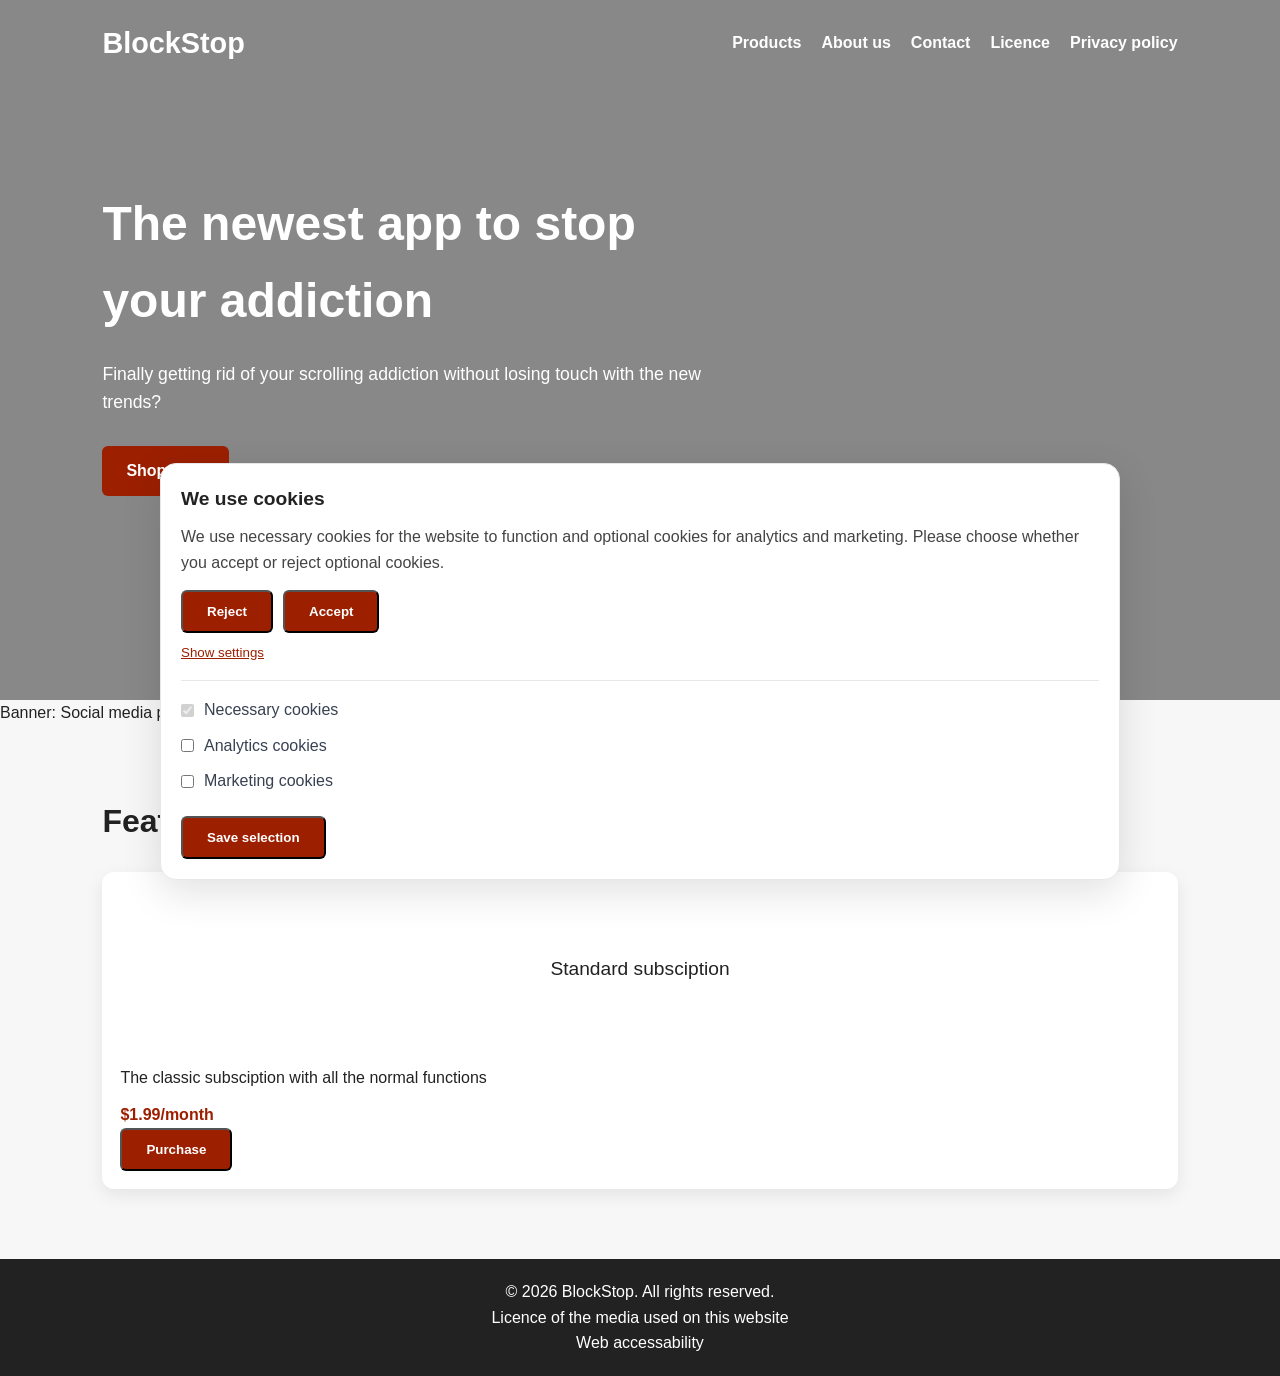
<file: index.html>
<!DOCTYPE html>
<html lang="en">
    <head>
        <meta charset="utf-8">
        <meta http-equiv="X-UA-Compatible" content="IE=edge">
        <title>BlockStop</title>
        <meta name="description" content="">
        <meta name="viewport" content="width=device-width, initial-scale=1">
        <link rel="stylesheet" href="style.css">
    </head>
    <body>
  <header class="hero">
    <nav class="navbar">
      <div class="logo"><li><a href="index.html">BlockStop</a></li></div>
      <ul class="nav-links">
        <li><a href="#products">Products</a></li>
        <li><a href="about_us.html">About us</a></li>
        <li><a href="impressum.html">Contact</a></li>
        <li><a href="licence.html">Licence</a></li>
        <li><a href="datenschutzerklärung.html">Privacy policy</a></li>
      </ul>
    </nav>

    <div class="hero-content">
      <h1>The newest app to stop your addiction</h1>
      <p>
        Finally getting rid of your scrolling addiction without losing touch with the new trends?
      </p>
      <a class="btn" href="#products">Shop Now</a>
    </div>
  </header>
        <p>Banner: Social media platter.svg</p>

  <main>
    <section id="products" class="section">
      <h2>Featured Products</h2>
      <div class="grid">
        <article class="card">
          <div class="card-img">Standard subsciption</div>
          <p>The classic subsciption with all the normal functions</p>
          <span>$1.99/month</span>
          <br>
          <button class="btn"><a href="licence.html">Purchase</a></button>
        </article>

       
      </div>
    </section>
  </main>

  <footer class="footer">
    <p>&copy; 2026 BlockStop. All rights reserved.</p>
    <p><a href="medialicence.html">Licence of the media used on this website</a></p>
    <p><a href="barrierefreiheitserklärung.html">Web accessability</a></p>
  </footer>

<div id="cookie-banner" class="cookie-banner" role="dialog" aria-live="polite" aria-label="Cookie settings" hidden>
  <div class="cookie-banner__content">
    <h2>We use cookies</h2>
    <p>
      We use necessary cookies for the website to function and optional cookies for analytics and marketing.
      Please choose whether you accept or reject optional cookies.
    </p>

    <div class="cookie-banner__actions">
      <button id="cookie-reject" class="btn btn-secondary" type="button">Reject</button>
      <button id="cookie-accept" class="btn btn-primary" type="button">Accept</button>
    </div>

    <button id="cookie-settings-toggle" class="cookie-banner__link" type="button">
      Show settings
    </button>

    <div id="cookie-settings" class="cookie-settings" hidden>
      <label>
        <input type="checkbox" checked disabled />
        Necessary cookies
      </label>
      <label>
        <input type="checkbox" id="cookie-analytics" />
        Analytics cookies
      </label>
      <label>
        <input type="checkbox" id="cookie-marketing" />
        Marketing cookies
      </label>

      <div class="cookie-banner__actions cookie-banner__actions--small">
        <button id="cookie-save" class="btn btn-primary" type="button">Save selection</button>
      </div>
    </div>
  </div>
</div>
<script src="cookie-banner.js"></script>

</body>
</html>
</file>
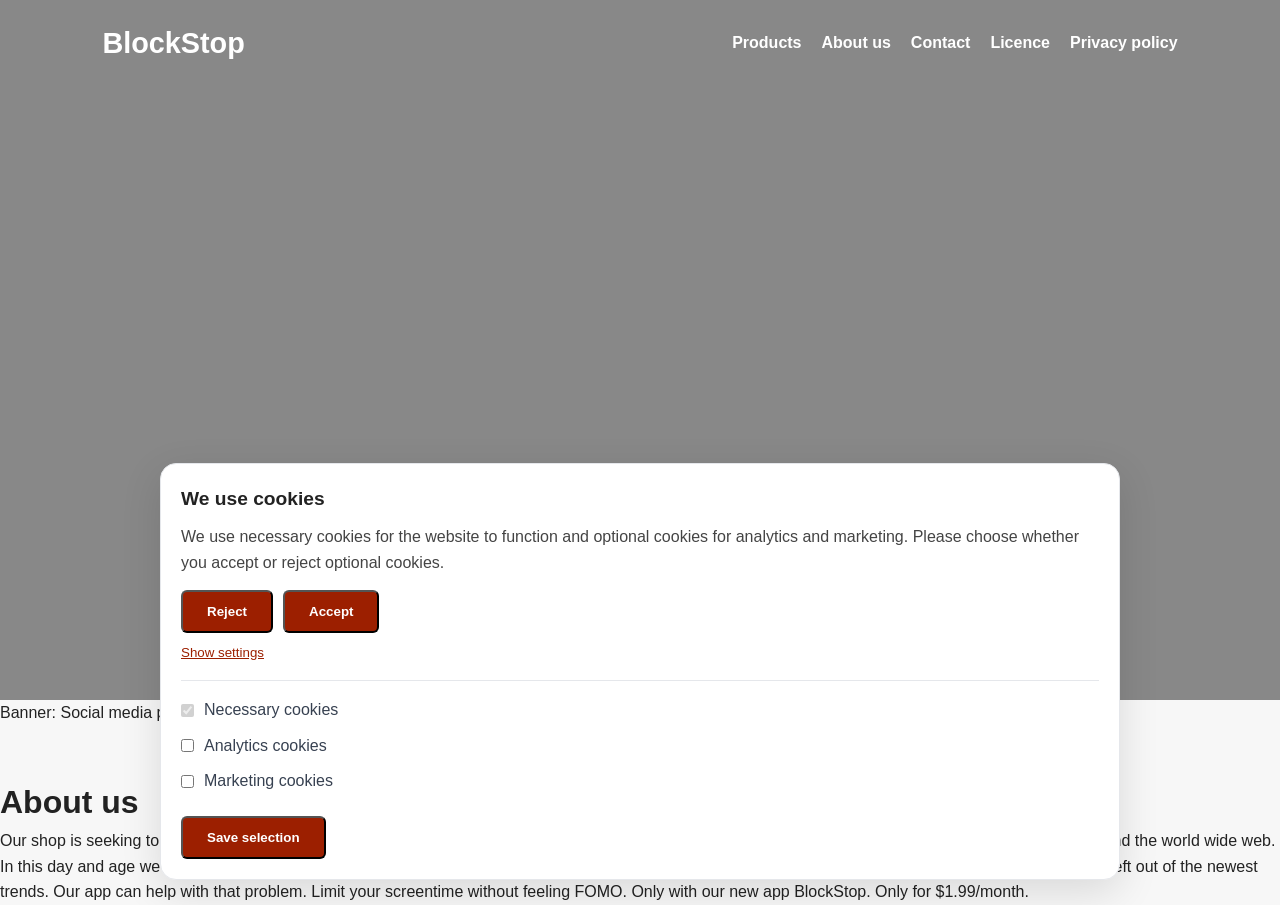
<file: about_us.html>
<!DOCTYPE html>
<html lang="en">
    <head>
        <meta charset="utf-8">
        <meta http-equiv="X-UA-Compatible" content="IE=edge">
        <title>About us</title>
        <meta name="description" content="">
        <meta name="viewport" content="width=device-width, initial-scale=1">
        <link rel="stylesheet" href="style.css">
    </head>
    <body>
        <header class="hero">
    <nav class="navbar">
      <div class="logo">
        <li><a href="index.html">BlockStop</a></li>
    </div>
      <ul class="nav-links">
        <li><a href="index.html#products">Products</a></li>
        <li><a href="about_us.html">About us</a></li>
        <li><a href="impressum.html">Contact</a></li>
        <li><a href="licence.html">Licence</a></li>
        <li><a href="datenschutzerklärung.html">Privacy policy</a></li>
        
      </ul>
    </nav>
        </header>
        
        <p>Banner: Social media platter.svg</p>
        <br>
        <br>

        <h1>About us</h1>
    <p>Our shop is seeking to improve the screentime of the younger generation, while not making them feel like they are losing their touch with whats going on around the world wide web.
        In this day and age we spend too much time on social media and while it is important to decrease our screentime, zhis should not come at the cost of feeling left out of the newest trends. 
        Our app can help with that problem. Limit your screentime without feeling FOMO. Only with our new app BlockStop. Only for $1.99/month. 
    </p>
    <div id="cookie-banner" class="cookie-banner" role="dialog" aria-live="polite" aria-label="Cookie settings" hidden>
  <div class="cookie-banner__content">
    <h2>We use cookies</h2>
    <p>
      We use necessary cookies for the website to function and optional cookies for analytics and marketing.
      Please choose whether you accept or reject optional cookies.
    </p>

    <div class="cookie-banner__actions">
      <button id="cookie-reject" class="btn btn-secondary" type="button">Reject</button>
      <button id="cookie-accept" class="btn btn-primary" type="button">Accept</button>
    </div>

    <button id="cookie-settings-toggle" class="cookie-banner__link" type="button">
      Show settings
    </button>

    <div id="cookie-settings" class="cookie-settings" hidden>
      <label>
        <input type="checkbox" checked disabled />
        Necessary cookies
      </label>
      <label>
        <input type="checkbox" id="cookie-analytics" />
        Analytics cookies
      </label>
      <label>
        <input type="checkbox" id="cookie-marketing" />
        Marketing cookies
      </label>

      <div class="cookie-banner__actions cookie-banner__actions--small">
        <button id="cookie-save" class="btn btn-primary" type="button">Save selection</button>
      </div>
    </div>
  </div>
</div>
    <script src="cookie-banner.js"></script>
    </body>
</html>
</file>
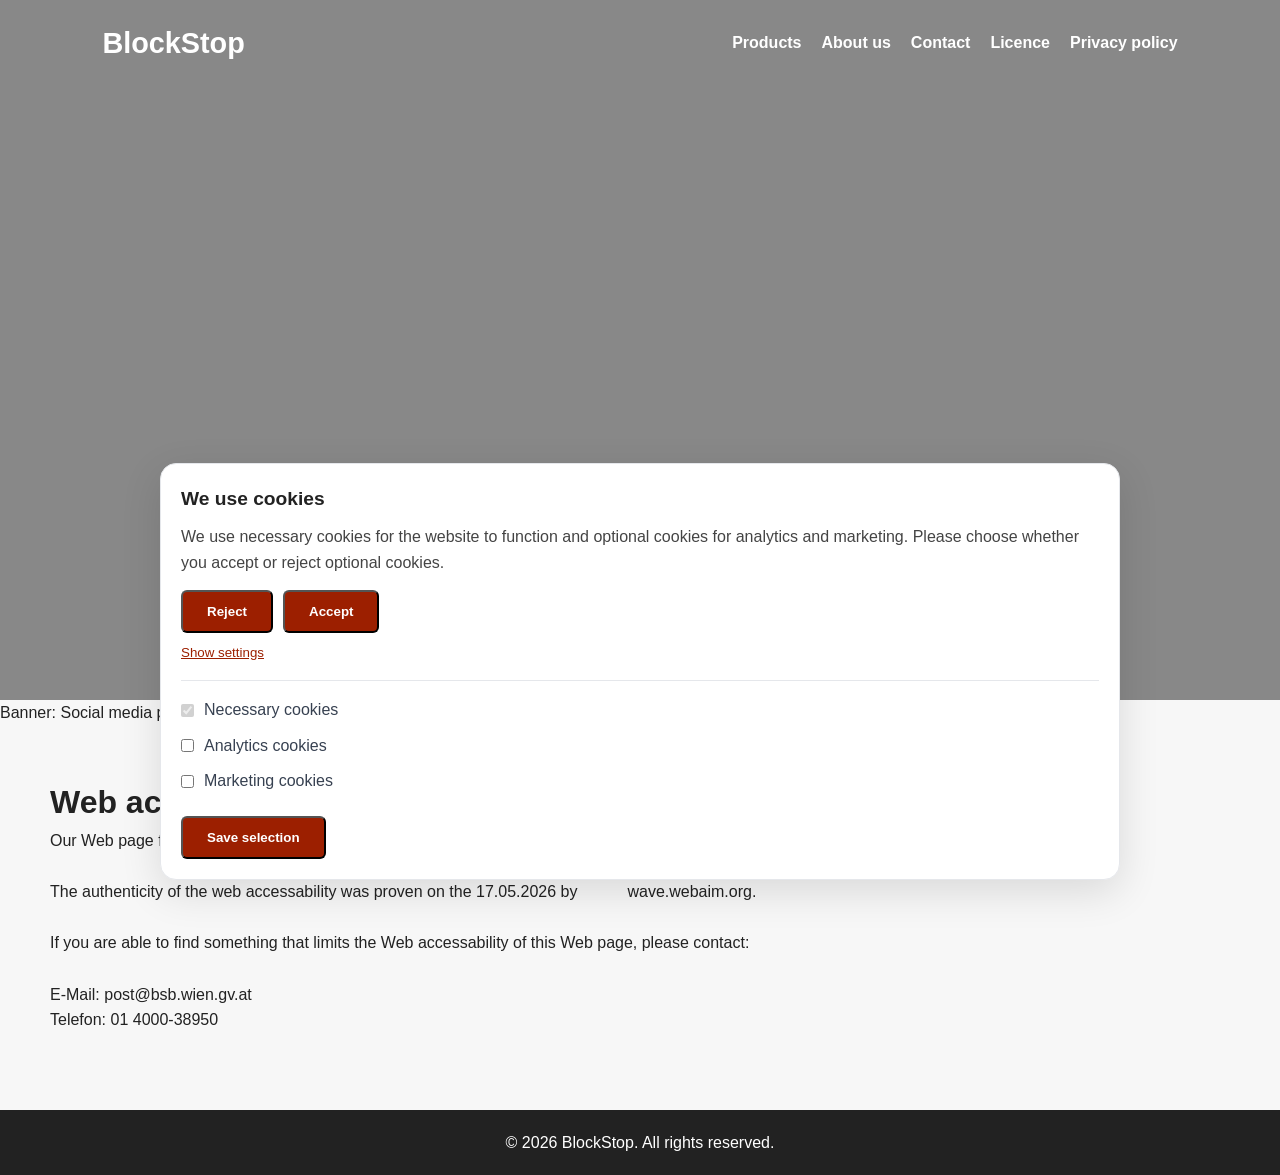
<file: barrierefreiheitserklärung.html>
<!DOCTYPE html>
<html>
<head>
  <meta charset="utf-8">
  <meta http-equiv="X-UA-Compatible" content="IE=edge">
  <title>Web accessability</title>
  <meta name="description" content="Contact form for BlockStop">
  <meta name="viewport" content="width=device-width, initial-scale=1">
  <link rel="stylesheet" href="style.css">
</head>
<body>

  <header class="hero hero-contact">
    <nav class="navbar">
      <div class="logo"><li><a href="index.html">BlockStop</a></li></div>
      <ul class="nav-links">
        <li><a href="index.html#products">Products</a></li>
        <li><a href="about_us.html">About us</a></li>
        <li><a href="impressum.html">Contact</a></li>
        <li><a href="licence.html">Licence</a></li>
        <li><a href="datenschutzerklärung.html">Privacy policy</a></li>
      </ul>
    </nav>
    </header>
    <p>Banner: Social media platter.svg</p>

    <main class="agb">
        <br>
        <br>
    <h1>Web accessability</h1>
    <p>Our Web page follows the WCAG 2.2 standard fully for web accessability</p>
    <br>
    <p>The authenticity of the web accessability was proven on the 17.05.2026 by<a href="https://wave.webaim.org/" class="agb">wave.webaim.org.</a></p>
    <br>
    <p>If you are able to find something that limits the Web accessability of this Web page, please contact:</p>
    <br>
    <p>E-Mail: post@bsb.wien.gv.at<br>Telefon: 01 4000-38950</p>
    <br>
    <br>
    <br>



</main>


    <footer class="footer">
    <p>&copy; 2026 BlockStop. All rights reserved.</p>
  </footer>
  <div id="cookie-banner" class="cookie-banner" role="dialog" aria-live="polite" aria-label="Cookie settings" hidden>
  <div class="cookie-banner__content">
    <h2>We use cookies</h2>
    <p>
      We use necessary cookies for the website to function and optional cookies for analytics and marketing.
      Please choose whether you accept or reject optional cookies.
    </p>

    <div class="cookie-banner__actions">
      <button id="cookie-reject" class="btn btn-secondary" type="button">Reject</button>
      <button id="cookie-accept" class="btn btn-primary" type="button">Accept</button>
    </div>

    <button id="cookie-settings-toggle" class="cookie-banner__link" type="button">
      Show settings
    </button>

    <div id="cookie-settings" class="cookie-settings" hidden>
      <label>
        <input type="checkbox" checked disabled />
        Necessary cookies
      </label>
      <label>
        <input type="checkbox" id="cookie-analytics" />
        Analytics cookies
      </label>
      <label>
        <input type="checkbox" id="cookie-marketing" />
        Marketing cookies
      </label>

      <div class="cookie-banner__actions cookie-banner__actions--small">
        <button id="cookie-save" class="btn btn-primary" type="button">Save selection</button>
      </div>
    </div>
  </div>
</div>
  <script src="cookie-banner.js"></script>

<script>
  const form = document.querySelector('.contact-form');

  const errorMap = {
    name: 'Please enter your first and last name',
    email: 'Please enter an email address in the format: username@domain.com',
    subject: 'Please enter the subject of your message',
    message: 'Please enter the message you would like us to receive',
    privacy: 'Please fill out this field.'
  };

  const fields = form.querySelectorAll('input[required], textarea[required]');

  fields.forEach(field => {
    field.addEventListener('invalid', function (e) {
      e.preventDefault();

      const errorElement = document.getElementById(field.id + 'Error');
      if (errorElement) {
        errorElement.textContent = errorMap[field.id] || 'Please fill out this field.';
      }
    });

    field.addEventListener('input', function () {
      const errorElement = document.getElementById(field.id + 'Error');
      if (errorElement) {
        errorElement.textContent = '';
      }
    });

    field.addEventListener('change', function () {
      const errorElement = document.getElementById(field.id + 'Error');
      if (errorElement) {
        errorElement.textContent = '';
      }
    });
  });
</script>
</body>
</html>
</file>
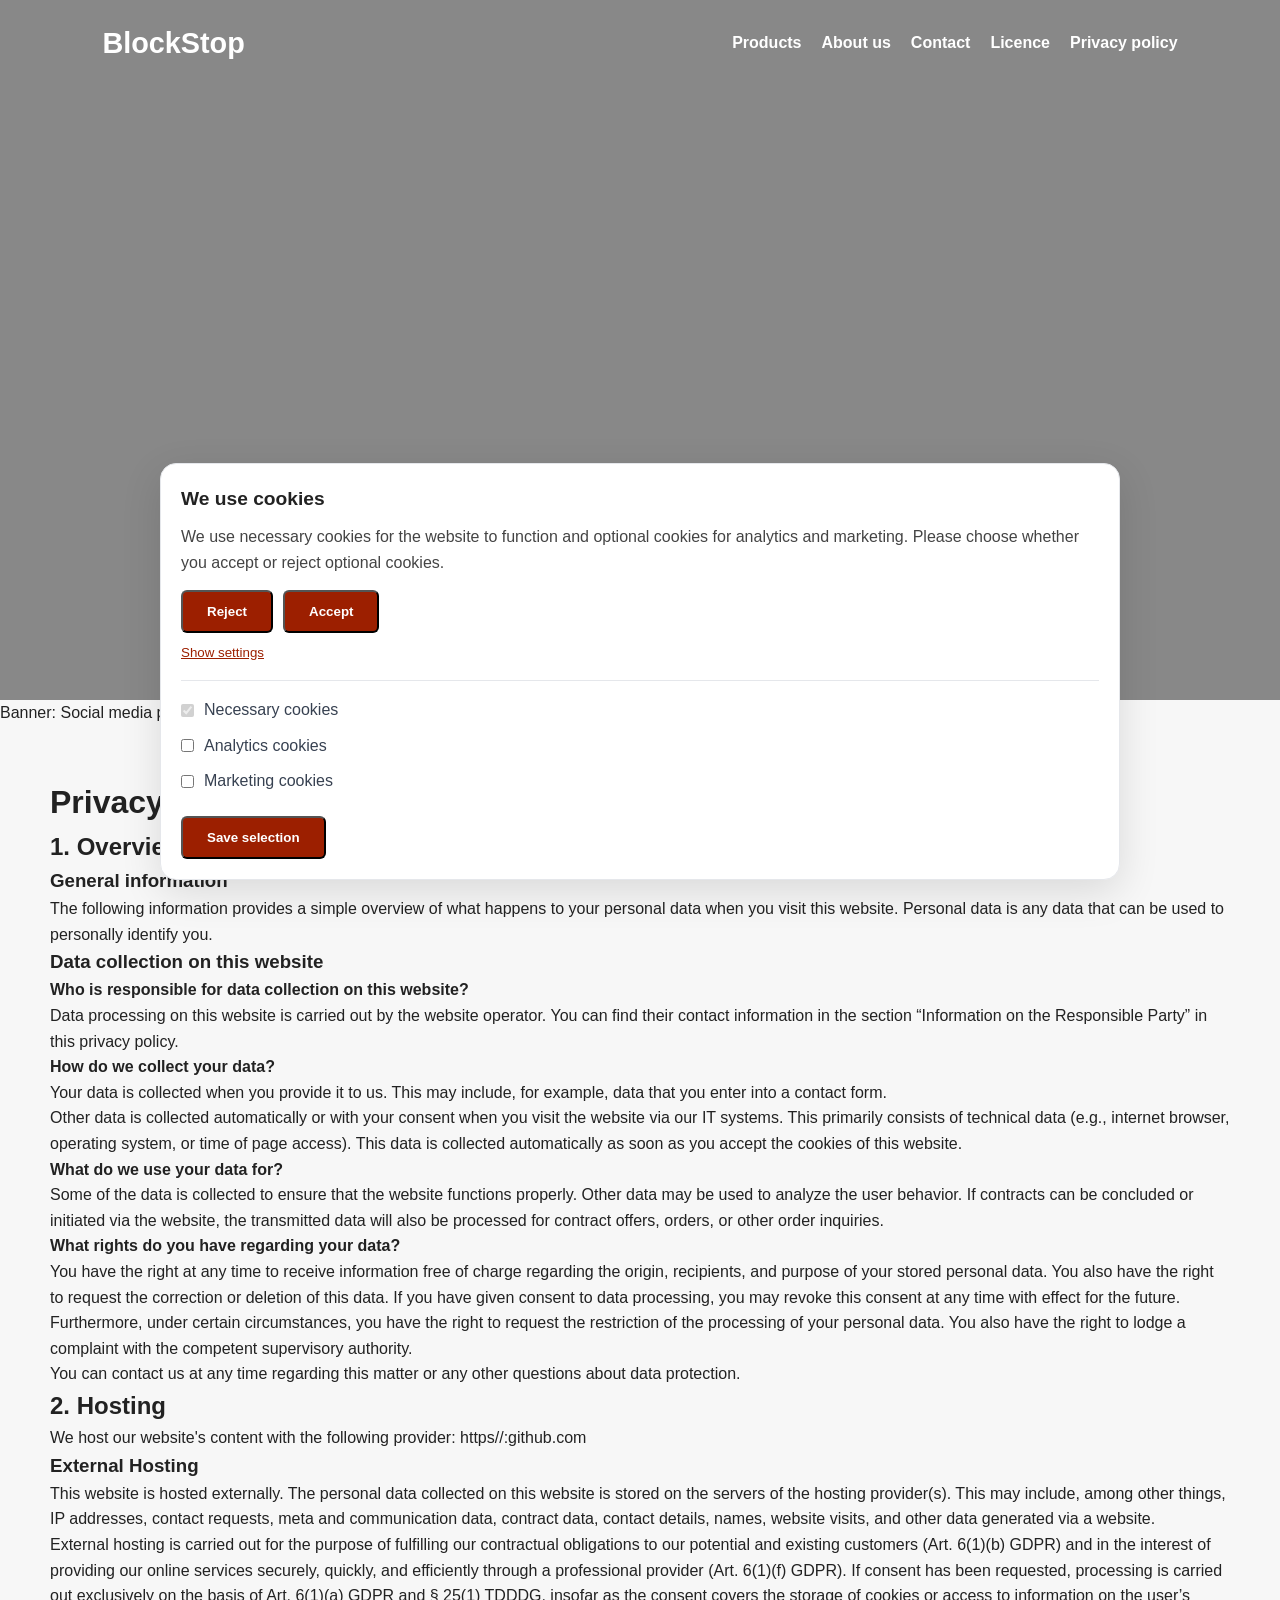
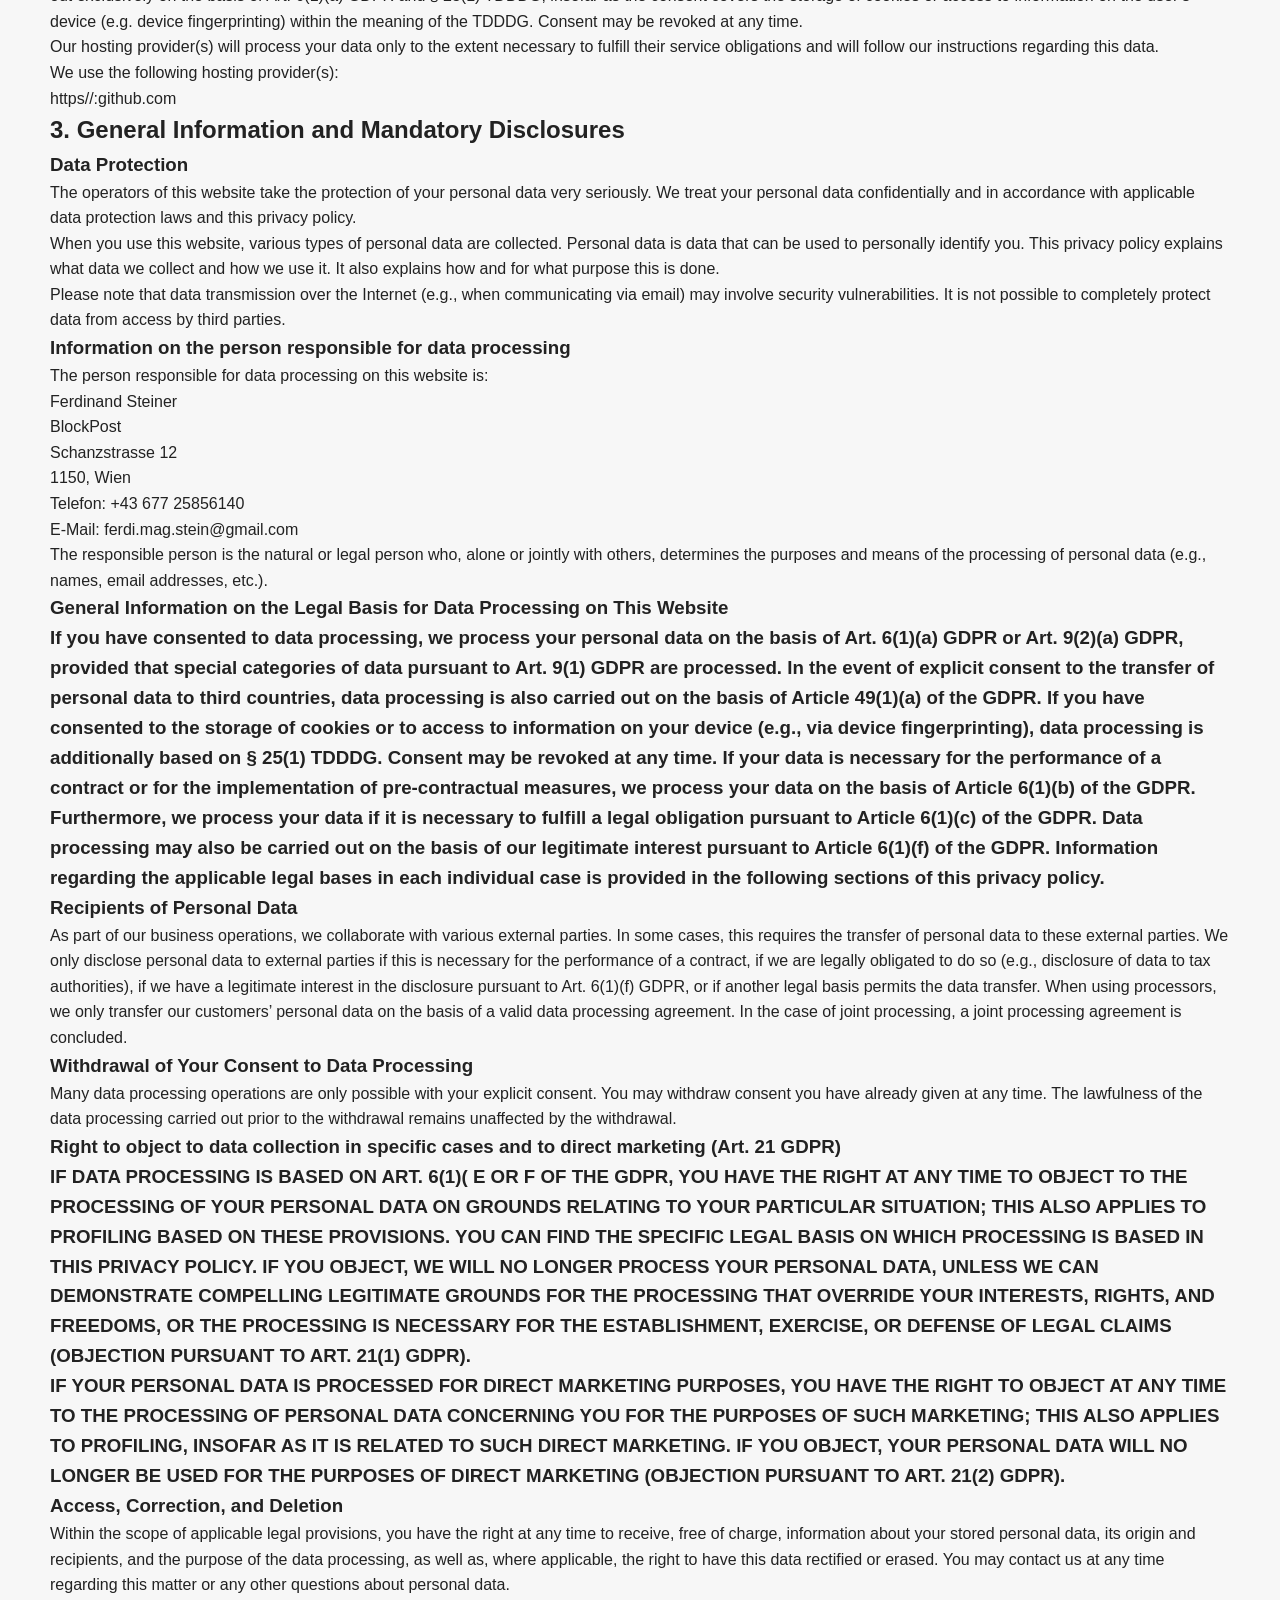
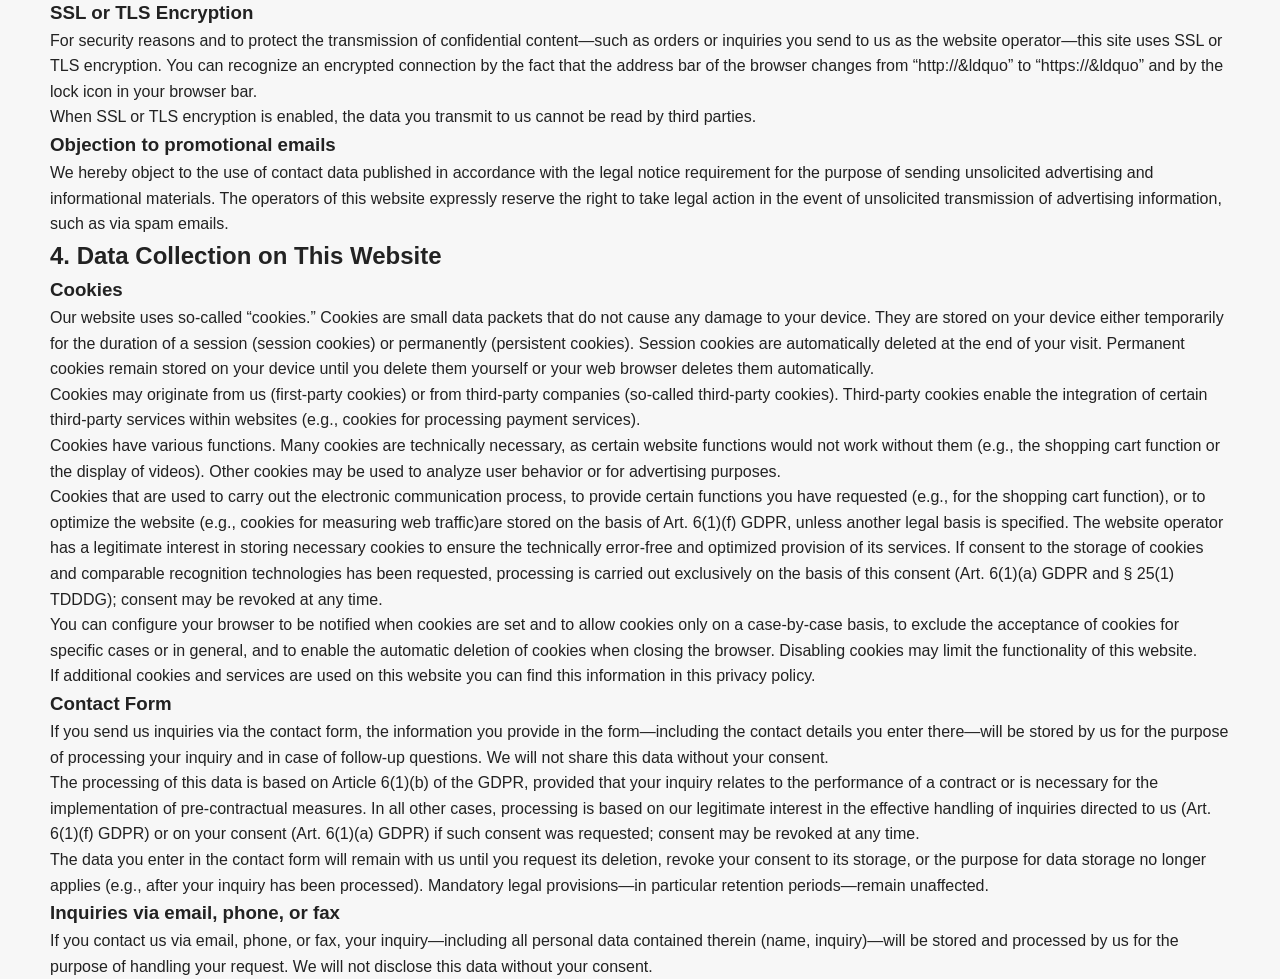
<file: datenschutzerklärung.html>
<!DOCTYPE html>
<html lang="en">
    <head>
        <meta charset="utf-8">
        <meta http-equiv="X-UA-Compatible" content="IE=edge">
        <title>Privacy Policy</title>
        <meta name="description" content="">
        <meta name="viewport" content="width=device-width, initial-scale=1">
        <link rel="stylesheet" href="style.css">
    </head>
    <body>
        <header class="hero">
    <nav class="navbar">
      <div class="logo">
        <li><a href="index.html">BlockStop</a></li>
    </div>
      <ul class="nav-links">
        <li><a href="index.html#products">Products</a></li>
        <li><a href="about_us.html">About us</a></li>
        <li><a href="impressum.html">Contact</a></li>
        <li><a href="licence.html">Licence</a></li>
        <li><a href="datenschutzerklärung.html">Privacy policy</a></li>
      </ul>
    </nav>
        </header>
        <p>Banner: Social media platter.svg</p>
    
    <main class="agb">
      
      <br><br>
    
      
      <h1>Privacy Policy</h1>
      <h2>1. Overview of data protection</h2>
      <h3>General information</h3> <p>The following information provides a simple overview of what happens to your personal data when you visit this website. Personal data is any data that can be used to personally identify you. </p>
      <h3>Data collection on this website</h3> <h4>Who is responsible for data collection on this website?</h4> <p>Data processing on this website is carried out by the website operator. You can find their contact information in the section “Information on the Responsible Party” in this privacy policy.</p> <h4>How do we collect your data?</h4> <p>Your data is collected when you provide it to us. This may include, for example, data that you enter into a contact form.</p> <p>Other data is collected automatically or with your consent when you visit the website via our IT systems. This primarily consists of technical data (e.g., internet browser, operating system, or time of page access). This data is collected automatically as soon as you accept the cookies of this website.</p> <h4>What do we use your data for?</h4> <p>Some of the data is collected to ensure that the website functions properly. Other data may be used to analyze the user behavior. If contracts can be concluded or initiated via the website, the transmitted data will also be processed for contract offers, orders, or other order inquiries. </p> <h4>What rights do you have regarding your data?</h4> <p>You have the right at any time to receive information free of charge regarding the origin, recipients, and purpose of your stored personal data. You also have the right to request the correction or deletion of this data. If you have given consent to data processing, you may revoke this consent at any time with effect for the future. Furthermore, under certain circumstances, you have the right to request the restriction of the processing of your personal data. You also have the right to lodge a complaint with the competent supervisory authority.</p> <p>You can contact us at any time regarding this matter or any other questions about data protection.</p>
      
   <h2>2. Hosting</h2>
      <p>We host our website's content with the following provider: https//:github.com</p>
      <h3>External Hosting</h3> <p>This website is hosted externally. The personal data collected on this website is stored on the servers of the hosting provider(s). This may include, among other things, IP addresses, contact requests, meta and communication data, contract data, contact details, names, website visits, and other data generated via a website. </p> <p>External hosting is carried out for the purpose of fulfilling our contractual obligations to our potential and existing customers (Art. 6(1)(b) GDPR) and in the interest of providing our online services securely, quickly, and efficiently through a professional provider (Art. 6(1)(f) GDPR). If consent has been requested, processing is carried out exclusively on the basis of Art. 6(1)(a) GDPR and § 25(1) TDDDG, insofar as the consent covers the storage of cookies or access to information on the user’s device (e.g. device fingerprinting) within the meaning of the TDDDG. Consent may be revoked at any time.</p> <p>Our hosting provider(s) will process your data only to the extent necessary to fulfill their service obligations and will follow our instructions regarding this data.</p> <p>We use the following hosting provider(s): </p><p>https//:github.com</p>        
      
        <h2>3. General Information and Mandatory Disclosures</h2>
      <h3> Data Protection</h3> <p>The operators of this website take the protection of your personal data very seriously. We treat your personal data confidentially and in accordance with applicable data protection laws and this privacy policy. </p> <p>When you use this website, various types of personal data are collected. Personal data is data that can be used to personally identify you. This privacy policy explains what data we collect and how we use it. It also explains how and for what purpose this is done.</p> <p>Please note that data transmission over the Internet (e.g., when communicating via email) may involve security vulnerabilities. It is not possible to completely protect data from access by third parties.</p>
      <h3>Information on the person responsible for data processing</h3> <p>The person responsible for data processing on this website is:</p></p>Ferdinand Steiner<br>
      BlockPost<br>
      Schanzstrasse 12<br>
      1150, Wien</p>

      <p>Telefon: +43 677 25856140<br />
      E-Mail: ferdi.mag.stein@gmail.com</p>
        
       <p>The responsible person is the natural or legal person who, alone or jointly with others, determines the purposes and means of the processing of personal data (e.g., names, email addresses, etc.).</p>
          
      <h3>General Information on the Legal Basis for Data Processing on This Website</ h3> <p>If you have consented to data processing, we process your personal data on the basis of Art. 6(1)(a) GDPR or Art. 9(2)(a) GDPR, provided that special categories of data pursuant to Art. 9(1) GDPR are processed. In the event of explicit consent to the transfer of personal data to third countries, data processing is also carried out on the basis of Article 49(1)(a) of the GDPR. If you have consented to the storage of cookies or to access to information on your device (e.g., via device fingerprinting), data processing is additionally based on § 25(1) TDDDG. Consent may be revoked at any time. If your data is necessary for the performance of a contract or for the implementation of pre-contractual measures, we process your data on the basis of Article 6(1)(b) of the GDPR. Furthermore, we process your data if it is necessary to fulfill a legal obligation pursuant to Article 6(1)(c) of the GDPR. Data processing may also be carried out on the basis of our legitimate interest pursuant to Article 6(1)(f) of the GDPR. Information regarding the applicable legal bases in each individual case is provided in the following sections of this privacy policy.</p>

      <h3>Recipients of Personal Data</h3> <p>As part of our business operations, we collaborate with various external parties. In some cases, this requires the transfer of personal data to these external parties. We only disclose personal data to external parties if this is necessary for the performance of a contract, if we are legally obligated to do so (e.g., disclosure of data to tax authorities), if we have a legitimate interest in the disclosure pursuant to Art. 6(1)(f) GDPR, or if another legal basis permits the data transfer. When using processors, we only transfer our customers’ personal data on the basis of a valid data processing agreement. In the case of joint processing, a joint processing agreement is concluded.</p>
      <h3>Withdrawal of Your Consent to Data Processing</h3> <p>Many data processing operations are only possible with your explicit consent. You may withdraw consent you have already given at any time. The lawfulness of the data processing carried out prior to the withdrawal remains unaffected by the withdrawal.</p>
      <h3>Right to object to data collection in specific cases and to direct marketing (Art. 21 GDPR)
        
      <p>IF DATA PROCESSING IS BASED ON ART. 6(1)( E OR F OF THE GDPR, YOU HAVE THE RIGHT AT ANY TIME TO OBJECT TO THE PROCESSING OF YOUR PERSONAL DATA ON GROUNDS RELATING TO YOUR PARTICULAR SITUATION; THIS ALSO APPLIES TO PROFILING BASED ON THESE PROVISIONS. YOU CAN FIND THE SPECIFIC LEGAL BASIS ON WHICH PROCESSING IS BASED IN THIS PRIVACY POLICY. IF YOU OBJECT, WE WILL NO LONGER PROCESS YOUR PERSONAL DATA, UNLESS WE CAN DEMONSTRATE COMPELLING LEGITIMATE GROUNDS FOR THE PROCESSING THAT OVERRIDE YOUR INTERESTS, RIGHTS, AND FREEDOMS, OR THE PROCESSING IS NECESSARY FOR THE ESTABLISHMENT, EXERCISE, OR DEFENSE OF LEGAL CLAIMS (OBJECTION PURSUANT TO ART. 21(1) GDPR).</p> <p>IF YOUR PERSONAL DATA IS PROCESSED FOR DIRECT MARKETING PURPOSES, YOU HAVE THE RIGHT TO OBJECT AT ANY TIME TO THE PROCESSING OF PERSONAL DATA CONCERNING YOU FOR THE PURPOSES OF SUCH MARKETING; THIS ALSO APPLIES TO PROFILING, INSOFAR AS IT IS RELATED TO SUCH DIRECT MARKETING. IF YOU OBJECT, YOUR PERSONAL DATA WILL NO LONGER BE USED FOR THE PURPOSES OF DIRECT MARKETING (OBJECTION PURSUANT TO ART. 21(2) GDPR).</p> 
       <h3>Access, Correction, and Deletion</h3> <p>Within the scope of applicable legal provisions, you have the right at any time to receive, free of charge, information about your stored personal data, its origin and recipients, and the purpose of the data processing, as well as, where applicable, the right to have this data rectified or erased. You may contact us at any time regarding this matter or any other questions about personal data.</p>
          <h3>SSL or TLS Encryption</h3> <p>For security reasons and to protect the transmission of confidential content—such as orders or inquiries you send to us as the website operator—this site uses SSL or TLS encryption. You can recognize an encrypted connection by the fact that the address bar of the browser changes from “http://&ldquo” to “https://&ldquo” and by the lock icon in your browser bar. </p> <p>When SSL or TLS encryption is enabled, the data you transmit to us cannot be read by third parties.</p>
      <h3>Objection to promotional emails</h3> <p>We hereby object to the use of contact data published in accordance with the legal notice requirement for the purpose of sending unsolicited advertising and informational materials. The operators of this website expressly reserve the right to take legal action in the event of unsolicited transmission of advertising information, such as via spam emails.</p>
      <h2>4. Data Collection on This Website</h2>
      <h3>Cookies</h3> <p>Our website uses so-called “cookies.” Cookies are small data packets that do not cause any damage to your device. They are stored on your device either temporarily for the duration of a session (session cookies) or permanently (persistent cookies). Session cookies are automatically deleted at the end of your visit. Permanent cookies remain stored on your device until you delete them yourself or your web browser deletes them automatically.</p> <p>Cookies may originate from us (first-party cookies) or from third-party companies (so-called third-party cookies). Third-party cookies enable the integration of certain third-party services within websites (e.g., cookies for processing payment services).</p> <p>Cookies have various functions. Many cookies are technically necessary, as certain website functions would not work without them (e.g., the shopping cart function or the display of videos). Other cookies may be used to analyze user behavior or for advertising purposes. </p> <p>Cookies that are used to carry out the electronic communication process, to provide certain functions you have requested (e.g., for the shopping cart function), or to optimize the website (e.g., cookies for measuring web traffic)are stored on the basis of Art. 6(1)(f) GDPR, unless another legal basis is specified. The website operator has a legitimate interest in storing necessary cookies to ensure the technically error-free and optimized provision of its services. If consent to the storage of cookies and comparable recognition technologies has been requested, processing is carried out exclusively on the basis of this consent (Art. 6(1)(a) GDPR and § 25(1) TDDDG); consent may be revoked at any time. </p> <p>You can configure your browser to be notified when cookies are set and to allow cookies only on a case-by-case basis, to exclude the acceptance of cookies for specific cases or in general, and to enable the automatic deletion of cookies when closing the browser. Disabling cookies may limit the functionality of this website.</p> <p>If additional cookies and services are used on this website  you can find this information in this privacy policy.</p>
           <h3>Contact Form</h3> <p>If you send us inquiries via the contact form, the information you provide in the form—including the contact details you enter there—will be stored by us for the purpose of processing your inquiry and in case of follow-up questions. We will not share this data without your consent. </p> <p>The processing of this data is based on Article 6(1)(b) of the GDPR, provided that your inquiry relates to the performance of a contract or is necessary for the implementation of pre-contractual measures. In all other cases, processing is based on our legitimate interest in the effective handling of inquiries directed to us (Art. 6(1)(f) GDPR) or on your consent (Art. 6(1)(a) GDPR) if such consent was requested; consent may be revoked at any time. </p> <p>The data you enter in the contact form will remain with us until you request its deletion, revoke your consent to its storage, or the purpose for data storage no longer applies (e.g., after your inquiry has been processed). Mandatory legal provisions—in particular retention periods—remain unaffected.</p>
          <h3>Inquiries via email, phone, or fax</h3> <p>If you contact us via email, phone, or fax, your inquiry—including all personal data contained therein (name, inquiry)—will be stored and processed by us for the purpose of handling your request. We will not disclose this data without your consent. </p> 
          

    </main>

    <script src="" async defer></script>

    <div id="cookie-banner" class="cookie-banner" role="dialog" aria-live="polite" aria-label="Cookie settings" hidden>
  <div class="cookie-banner__content">
    <h2>We use cookies</h2>
    <p>
      We use necessary cookies for the website to function and optional cookies for analytics and marketing.
      Please choose whether you accept or reject optional cookies.
    </p>

    <div class="cookie-banner__actions">
      <button id="cookie-reject" class="btn btn-secondary" type="button">Reject</button>
      <button id="cookie-accept" class="btn btn-primary" type="button">Accept</button>
    </div>

    <button id="cookie-settings-toggle" class="cookie-banner__link" type="button">
      Show settings
    </button>

    <div id="cookie-settings" class="cookie-settings" hidden>
      <label>
        <input type="checkbox" checked disabled />
        Necessary cookies
      </label>
      <label>
        <input type="checkbox" id="cookie-analytics" />
        Analytics cookies
      </label>
      <label>
        <input type="checkbox" id="cookie-marketing" />
        Marketing cookies
      </label>

      <div class="cookie-banner__actions cookie-banner__actions--small">
        <button id="cookie-save" class="btn btn-primary" type="button">Save selection</button>
      </div>
    </div>
  </div>
</div>
    <script src="cookie-banner.js"></script>
    </body>

</html>
</file>
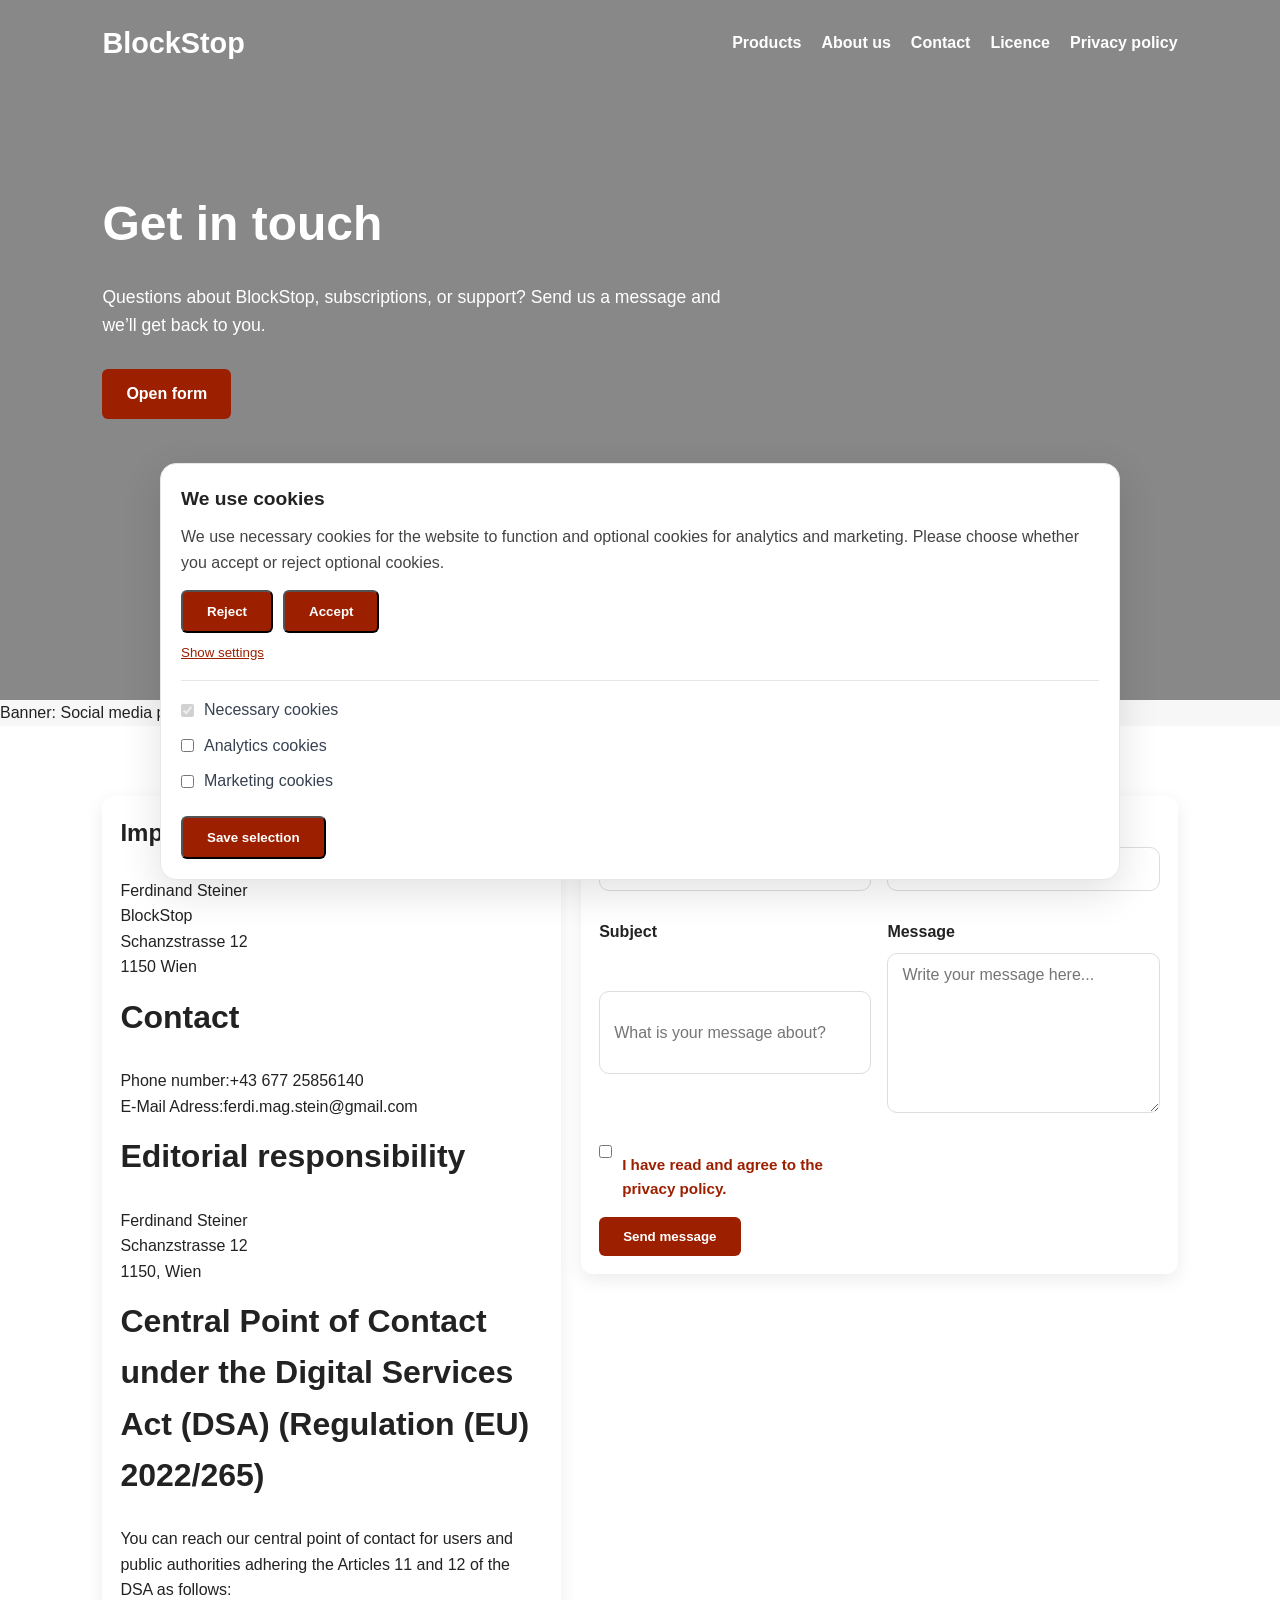
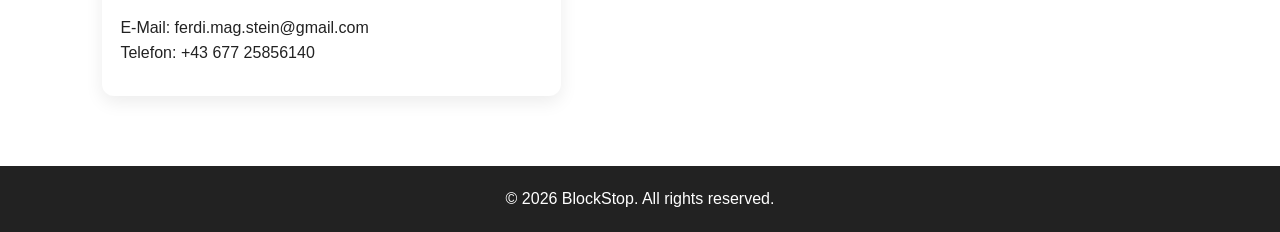
<file: impressum.html>
<!DOCTYPE html>
<html lang="en">
<head>
  <meta charset="utf-8">
  <meta http-equiv="X-UA-Compatible" content="IE=edge">
  <title>Contact - BlockStop</title>
  <meta name="description" content="Contact form for BlockStop">
  <meta name="viewport" content="width=device-width, initial-scale=1">
  <link rel="stylesheet" href="style.css">
</head>
<body>

  <header class="hero hero-contact">
    <nav class="navbar">
      <div class="logo"><li><a href="index.html">BlockStop</a></li></div>
      <ul class="nav-links">
        <li><a href="index.html#products">Products</a></li>
        <li><a href="about_us.html">About us</a></li>
        <li><a href="contact.html">Contact</a></li>
        <li><a href="licence.html">Licence</a></li>
        <li><a href="datenschutzerklärung.html">Privacy policy</a></li>
      </ul>
    </nav>

    <div class="hero-content">
      <h1>Get in touch</h1>
      <p>
        Questions about BlockStop, subscriptions, or support? Send us a message and we’ll get back to you.
      </p>
      <a class="btn" href="#contact-form">Open form</a>
    </div>
  </header>
  <p>Banner: Social media platter.svg</p>

  <main>
    <section id="contact-form" class="section alt">

      <div class="contact-layout">
        <div class="card contact-info">
          <h1>Impressum</h1>
          <br/>
            <p>Ferdinand Steiner<br/>
            BlockStop<br/>
            Schanzstrasse 12<br />
            1150 Wien</p>
            <h2>Contact</h2>
            <p>Phone number:+43 677 25856140<br/>
            E-Mail Adress:ferdi.mag.stein@gmail.com</p>
            <h2>Editorial responsibility</h2>
            <p>Ferdinand Steiner<br/>
            Schanzstrasse 12<br />
            1150, Wien</p>
            <h2>Central Point of Contact under the Digital Services Act (DSA) (Regulation (EU) 2022/265)</h2>
            <p>You can reach our central point of contact for users and public authorities adhering the Articles 11 and 12 of the DSA as
            follows:</p>
            <p>E-Mail: ferdi.mag.stein@gmail.com<br/>
            Telefon: +43 677 25856140</p>
        </div>

        <div class="card contact-form-card">
          <form action="/contact" method="post" class="contact-form">
            <div class="form-grid">
              <div class="form-group">
                <label for="name">Name</label>
                <input type="text" id="name" name="name" placeholder="Your name" required>
                <small class="error-message" id="nameError"></small>
              </div>

              <div class="form-group">
                <label for="email">Email address</label>
                <input type="email" id="email" name="email" placeholder="Your email address" required>
                <small class="error-message" id="emailError"></small>
              </div>

              <div class="form-group">
                <label for="subject">Subject</label>
                <input type="text" id="subject" name="subject" placeholder="What is your message about?" required>
                <small class="error-message" id="subjectError"></small>
              </div>

              <div class="form-group">
                <label for="message">Message</label>
                <textarea id="message" name="message" placeholder="Write your message here..." required></textarea>
                <small class="error-message" id="messageError"></small>
              </div>

              <label class="checkbox">
                <input type="checkbox" name="privacy" required>
                <span>I have read and agree to the privacy policy.</span>
              </label>
<small class="error-message" id="privacyError"></small>

            <button type="submit" class="btn">Send message</button>
          </form>
        </div>
      </div>
    </section>
  </main>

  <footer class="footer">
    <p>&copy; 2026 BlockStop. All rights reserved.</p>
  </footer>
  <div id="cookie-banner" class="cookie-banner" role="dialog" aria-live="polite" aria-label="Cookie settings" hidden>
  <div class="cookie-banner__content">
    <h2>We use cookies</h2>
    <p>
      We use necessary cookies for the website to function and optional cookies for analytics and marketing.
      Please choose whether you accept or reject optional cookies.
    </p>

    <div class="cookie-banner__actions">
      <button id="cookie-reject" class="btn btn-secondary" type="button">Reject</button>
      <button id="cookie-accept" class="btn btn-primary" type="button">Accept</button>
    </div>

    <button id="cookie-settings-toggle" class="cookie-banner__link" type="button">
      Show settings
    </button>

    <div id="cookie-settings" class="cookie-settings" hidden>
      <label>
        <input type="checkbox" checked disabled />
        Necessary cookies
      </label>
      <label>
        <input type="checkbox" id="cookie-analytics" />
        Analytics cookies
      </label>
      <label>
        <input type="checkbox" id="cookie-marketing" />
        Marketing cookies
      </label>

      <div class="cookie-banner__actions cookie-banner__actions--small">
        <button id="cookie-save" class="btn btn-primary" type="button">Save selection</button>
      </div>
    </div>
  </div>
</div>
  <script src="cookie-banner.js"></script>

<script>
  const form = document.querySelector('.contact-form');

  const errorMap = {
    name: 'Please enter your first and last name',
    email: 'Please enter an email address in the format: username@domain.com',
    subject: 'Please enter the subject of your message',
    message: 'Please enter the message you would like us to receive',
    privacy: 'Please fill out this field.'
  };

  const fields = form.querySelectorAll('input[required], textarea[required]');

  fields.forEach(field => {
    field.addEventListener('invalid', function (e) {
      e.preventDefault();

      const errorElement = document.getElementById(field.id + 'Error');
      if (errorElement) {
        errorElement.textContent = errorMap[field.id] || 'Please fill out this field.';
      }
    });

    field.addEventListener('input', function () {
      const errorElement = document.getElementById(field.id + 'Error');
      if (errorElement) {
        errorElement.textContent = '';
      }
    });

    field.addEventListener('change', function () {
      const errorElement = document.getElementById(field.id + 'Error');
      if (errorElement) {
        errorElement.textContent = '';
      }
    });
  });
</script>
</body>
</html>
</file>
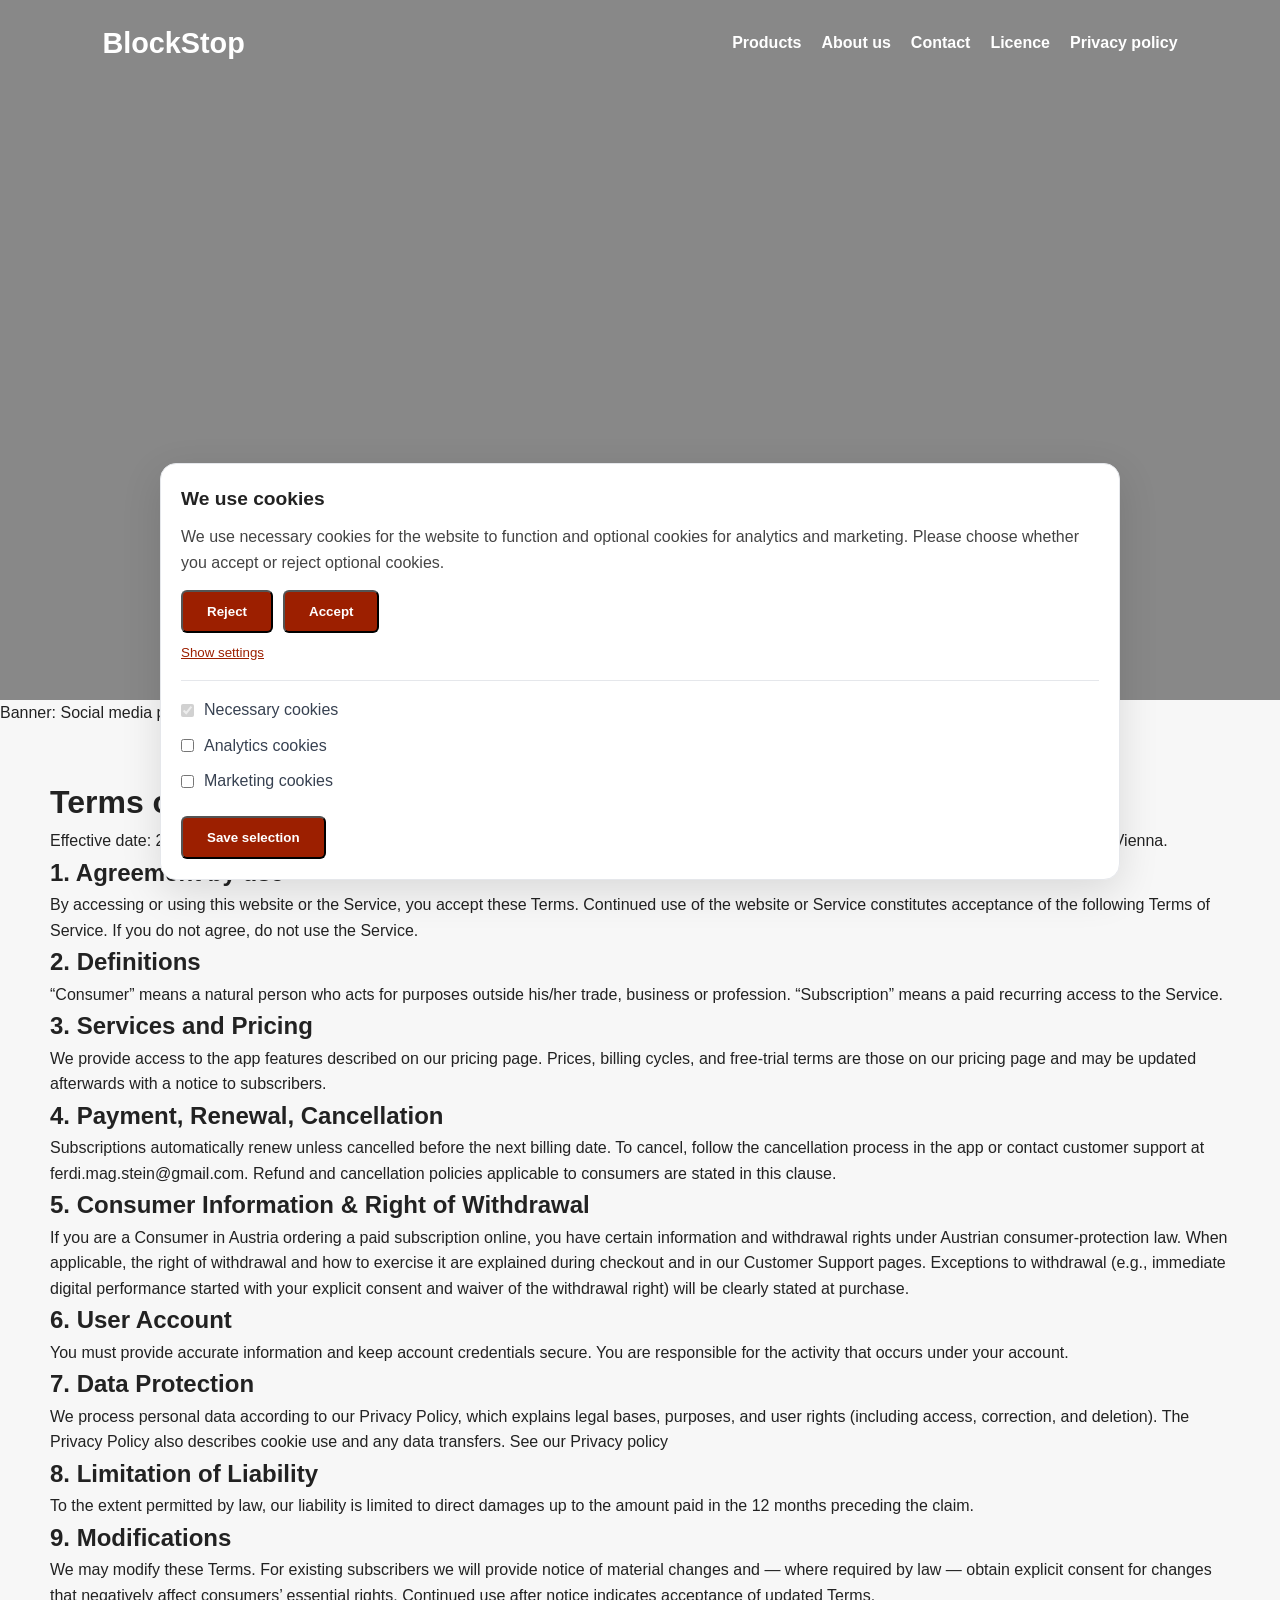
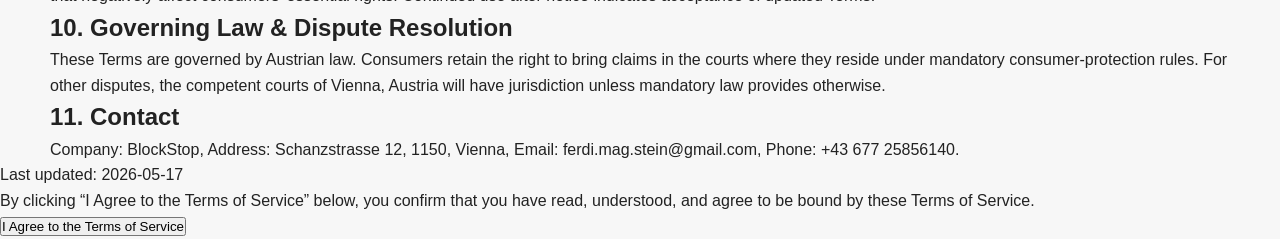
<file: licence.html>
<!doctype html>
<html lang="en">
  <head>
        <meta charset="utf-8">
        <meta http-equiv="X-UA-Compatible" content="IE=edge">
        <title>Terms of Service — BlockStop</title>
        <meta name="description" content="">
        <meta name="viewport" content="width=device-width, initial-scale=1">
        <link rel="stylesheet" href="style.css">
    </head>
    <body>
  <header class="hero">
    <nav class="navbar">
      <div class="logo"><li><a href="index.html">BlockStop</a></li></div>
      <ul class="nav-links">
        <li><a href="index.html#products">Products</a></li>
        <li><a href="about_us.html">About us</a></li>
        <li><a href="impressum.html">Contact</a></li>
        <li><a href="licence.html">Licence</a></li>
        <li><a href="datenschutzerklärung.html">Privacy policy</a></li>
      </ul>
    </nav>
  </header>
      <p>Banner: Social media platter.svg</p>
      <br><br>
  <main class="agb">
  <h1>Terms of Service</h1>
  <p class="small">
    Effective date: 2026-05-17. These Terms govern subscriptions to the BlockStop service operated by BlockStop, registered at Schanzstrasse 12, 1150, Vienna.
  </p>

  <section>
    <h2>1. Agreement by use</h2>
    <p>
      By accessing or using this website or the Service, you accept these Terms.
      Continued use of the website or Service constitutes acceptance of the following Terms of Service.
      <span class="small">If you do not agree, do not use the Service.</span>
    </p>
  </section>

  <section>
    <h2>2. Definitions</h2>
    <p>
      “Consumer” means a natural person who acts for purposes outside his/her trade, business or profession.
      “Subscription” means a paid recurring access to the Service.
    </p>
  </section>

  <section>
    <h2>3. Services and Pricing</h2>
    <p>
      We provide access to the app features described on our pricing page.
      Prices, billing cycles, and free-trial terms are those on our pricing page and may be updated afterwards with a notice to subscribers.
    </p>
  </section>

  <section>
    <h2>4. Payment, Renewal, Cancellation</h2>
    <p>
      Subscriptions automatically renew unless cancelled before the next billing date.
      To cancel, follow the cancellation process in the app or contact customer support at ferdi.mag.stein@gmail.com.
      Refund and cancellation policies applicable to consumers are stated in this clause.
    </p>
  </section>

  <section>
    <h2>5. Consumer Information & Right of Withdrawal</h2>
    <p>
      If you are a Consumer in Austria ordering a paid subscription online, you have certain information and withdrawal rights under Austrian consumer-protection law.
      When applicable, the right of withdrawal and how to exercise it are explained during checkout and in our Customer Support pages.
      Exceptions to withdrawal (e.g., immediate digital performance started with your explicit consent and waiver of the withdrawal right) will be clearly stated at purchase.
    </p>
  </section>

  <section>
    <h2>6. User Account</h2>
    <p>
      You must provide accurate information and keep account credentials secure.
      You are responsible for the activity that occurs under your account.
    </p>
  </section>

  <section>
    <h2>7. Data Protection</h2>
    <p>
      We process personal data according to our Privacy Policy, which explains legal bases, purposes, and user rights (including access, correction, and deletion).
      The Privacy Policy also describes cookie use and any data transfers.
      See our Privacy policy
    </p>
  </section>

  <section>
    <h2>8. Limitation of Liability</h2>
    <p>
      To the extent permitted by law, our liability is limited to direct damages up to the amount paid in the 12 months preceding the claim.
    </p>
  </section>

  <section>
    <h2>9. Modifications</h2>
    <p>
      We may modify these Terms.
      For existing subscribers we will provide notice of material changes and — where required by law — obtain explicit consent for changes that negatively affect consumers’ essential rights.
      Continued use after notice indicates acceptance of updated Terms.
    </p>
  </section>

  <section>
    <h2>10. Governing Law & Dispute Resolution</h2>
    <p>
      These Terms are governed by Austrian law.
      Consumers retain the right to bring claims in the courts where they reside under mandatory consumer-protection rules.
      For other disputes, the competent courts of Vienna, Austria will have jurisdiction unless mandatory law provides otherwise.
    </p>
  </section>

  <section>
    <h2>11. Contact</h2>
    <p>
      Company: BlockStop, Address: Schanzstrasse 12, 1150, Vienna, Email: ferdi.mag.stein@gmail.com, Phone: +43 677 25856140.
    </p>
  </section>

  </main>
  

  <footer class="small">
    <p>
      Last updated: 2026-05-17
    </p>
  </footer>
  
  <div class="agreement-box">
    <p class="agree-text">
      By clicking “I Agree to the Terms of Service” below, you confirm that you have read, understood, and agree to be bound by these Terms of Service.
    </p>
    <button id="agreeBtn" class="agree-btn" type="button">
      I Agree to the Terms of Service
    </button>
    <p class="small" id="agreeNote" style="display:none; margin-top:8px;">
      Thank you. You have agreed to the Terms of Service.
    </p>
  </div>

  <script>
    document.getElementById('agreeBtn').addEventListener('click', function () {
      document.getElementById('agreeNote').style.display = 'block';
      this.disabled = true;
      this.textContent = 'Agreed';
    });
  </script>


    <div id="cookie-banner" class="cookie-banner" role="dialog" aria-live="polite" aria-label="Cookie settings" hidden>
  <div class="cookie-banner__content">
    <h2>We use cookies</h2>
    <p>
      We use necessary cookies for the website to function and optional cookies for analytics and marketing.
      Please choose whether you accept or reject optional cookies.
    </p>

    <div class="cookie-banner__actions">
      <button id="cookie-reject" class="btn btn-secondary" type="button">Reject</button>
      <button id="cookie-accept" class="btn btn-primary" type="button">Accept</button>
    </div>

    <button id="cookie-settings-toggle" class="cookie-banner__link" type="button">
      Show settings
    </button>

    <div id="cookie-settings" class="cookie-settings" hidden>
      <label>
        <input type="checkbox" checked disabled />
        Necessary cookies
      </label>
      <label>
        <input type="checkbox" id="cookie-analytics" />
        Analytics cookies
      </label>
      <label>
        <input type="checkbox" id="cookie-marketing" />
        Marketing cookies
      </label>

      <div class="cookie-banner__actions cookie-banner__actions--small">
        <button id="cookie-save" class="btn btn-primary" type="button">Save selection</button>
      </div>
    </div>
  </div>
</div>
    <script src="cookie-banner.js"></script>
    </body>
</html>
</file>
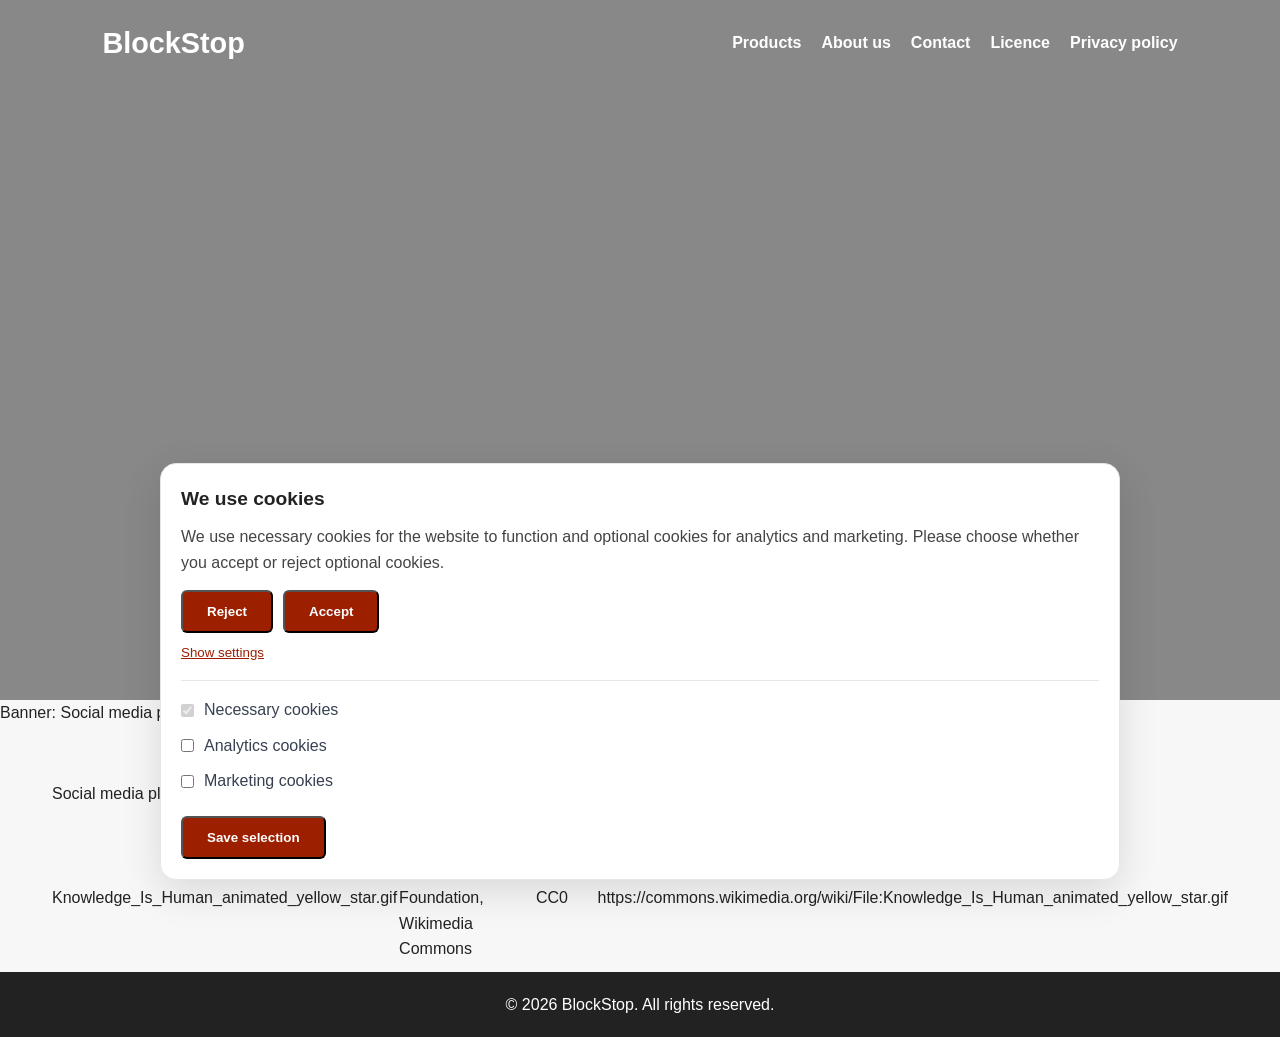
<file: medialicence.html>
<!DOCTYPE html>
<html lang="en">
<head>
  <meta charset="utf-8">
  <meta http-equiv="X-UA-Compatible" content="IE=edge">
  <title>Media licence - BlockStop</title>
  <meta name="description" content="Contact form for BlockStop">
  <meta name="viewport" content="width=device-width, initial-scale=1">
  <link rel="stylesheet" href="style.css">
</head>
<body>

  <header class="hero hero-contact">
    <nav class="navbar">
      <div class="logo"><li><a href="index.html">BlockStop</a></li></div>
      <ul class="nav-links">
        <li><a href="index.html#products">Products</a></li>
        <li><a href="about_us.html">About us</a></li>
        <li><a href="impressum.html">Contact</a></li>
        <li><a href="licence.html">Licence</a></li>
        <li><a href="datenschutzerklärung.html">Privacy policy</a></li>
      </ul>
    </nav>
    </header>
  <p>Banner: Social media platter.svg</p>

    <main class="agb">
    <table class = "ncl">
  <tr>
    <th>Medium</th>
    <th>Source</th>
    <th>Licence</th>
    <th>Link</th>
  </tr>
  <tr>
    <td>Social media platter.svg</td>
    <td>Gemdation, Wikimedia Commons</td>
    <td>CC0</td>
    <td><a href="https://commons.wikimedia.org/wiki/File:Social_media_platter.svg">https://commons.wikimedia.org/wiki/File:Social_media_platter.svg</a></td>
  </tr>
  <tr>
    <td>Knowledge_Is_Human_animated_yellow_star.gif</td>
    <td>Hannah Jacobs for the Wikimedia Foundation, Wikimedia Commons</td>
    <td>CC0</td>
    <td><a href="https://commons.wikimedia.org/wiki/File:Knowledge_Is_Human_animated_yellow_star.gif">https://commons.wikimedia.org/wiki/File:Knowledge_Is_Human_animated_yellow_star.gif</a></td>
  </tr>
</table>
</main>


    <footer class="footer">
    <p>&copy; 2026 BlockStop. All rights reserved.</p>
  </footer>
  <div id="cookie-banner" class="cookie-banner" role="dialog" aria-live="polite" aria-label="Cookie settings" hidden>
  <div class="cookie-banner__content">
    <h2>We use cookies</h2>
    <p>
      We use necessary cookies for the website to function and optional cookies for analytics and marketing.
      Please choose whether you accept or reject optional cookies.
    </p>

    <div class="cookie-banner__actions">
      <button id="cookie-reject" class="btn btn-secondary" type="button">Reject</button>
      <button id="cookie-accept" class="btn btn-primary" type="button">Accept</button>
    </div>

    <button id="cookie-settings-toggle" class="cookie-banner__link" type="button">
      Show settings
    </button>

    <div id="cookie-settings" class="cookie-settings" hidden>
      <label>
        <input type="checkbox" checked disabled />
        Necessary cookies
      </label>
      <label>
        <input type="checkbox" id="cookie-analytics" />
        Analytics cookies
      </label>
      <label>
        <input type="checkbox" id="cookie-marketing" />
        Marketing cookies
      </label>

      <div class="cookie-banner__actions cookie-banner__actions--small">
        <button id="cookie-save" class="btn btn-primary" type="button">Save selection</button>
      </div>
    </div>
  </div>
</div>
  <script src="cookie-banner.js"></script>

<script>
  const form = document.querySelector('.contact-form');

  const errorMap = {
    name: 'Please enter your first and last name',
    email: 'Please enter an email address in the format: username@domain.com',
    subject: 'Please enter the subject of your message',
    message: 'Please enter the message you would like us to receive',
    privacy: 'Please fill out this field.'
  };

  const fields = form.querySelectorAll('input[required], textarea[required]');

  fields.forEach(field => {
    field.addEventListener('invalid', function (e) {
      e.preventDefault();

      const errorElement = document.getElementById(field.id + 'Error');
      if (errorElement) {
        errorElement.textContent = errorMap[field.id] || 'Please fill out this field.';
      }
    });

    field.addEventListener('input', function () {
      const errorElement = document.getElementById(field.id + 'Error');
      if (errorElement) {
        errorElement.textContent = '';
      }
    });

    field.addEventListener('change', function () {
      const errorElement = document.getElementById(field.id + 'Error');
      if (errorElement) {
        errorElement.textContent = '';
      }
    });
  });
</script>
</body>
</html>
</file>
<file: style.css>
* {
  box-sizing: border-box;
  margin: 0;
  padding: 0;
  font-family: Arial, sans-serif;
}

body {
  color: #222;
  background: #f7f7f7;
  line-height: 1.6;
}

a {
    color: #fff;
    text-decoration: none;
}

a:hover {
    color:#fff; 
    text-decoration:none; 
    cursor:pointer;  
}

.hero {
  background: linear-gradient(rgba(0,0,0,0.45), rgba(0,0,0,0.45)),
    url('https://upload.wikimedia.org/wikipedia/commons/a/a3/Social_media_platter.svg?utm_source=commons.wikimedia.org&utm_campaign=index&utm_content=original')
    center/cover;
  color: #fff;
  height: 700px;
  padding: 20px 8%;
}

.navbar {
  display: flex;
  justify-content: space-between;
  align-items: center;
}

.logo {
  font-size: 1.8rem;
  font-weight: bold;
  list-style: none;
  display: flex;
  gap: 20px;
}

.nav-links {
  list-style: none;
  display: flex;
  gap: 20px;
}

.nav-links a {
  color: #fff;
  text-decoration: none;
  font-weight: 600;
}

.hero-content {
  max-width: 650px;
  margin-top: 120px;
}

.hero-content h1 {
  font-size: 3rem;
  margin-bottom: 20px;
}

.hero-content p {
  font-size: 1.1rem;
  margin-bottom: 30px;
}

.btn {
  display: inline-block;
  background: #9c1f00;
  color: white;
  padding: 12px 24px;
  text-decoration: none;
  border-radius: 6px;
  font-weight: bold;
}

.section {
  padding: 70px 8%;
}

.section h2 {
  font-size: 2rem;
  margin-bottom: 25px;
}

.alt {
  background: #fff;
}

.grid {
  display: grid;
  grid-template-columns: repeat(auto-fit, minmax(220px, 1fr));
  gap: 20px;
}

.card {
  background: #fff;
  border-radius: 12px;
  padding: 18px;
  box-shadow: 0 6px 18px rgba(0,0,0,0.08);
}

.card-img {

  height: 160px;
  border-radius: 10px;
  background: url('https://upload.wikimedia.org/wikipedia/commons/9/93/Knowledge_Is_Human_animated_yellow_star.gif?utm_source=commons.wikimedia.org&utm_campaign=index&utm_content=original')
  center/cover;
  display: flex;
  align-items: center;
  justify-content: center;
  color: #222;
  font-size: 1.2rem;
  margin-bottom: 15px;
}

.card h3 {
  margin-bottom: 8px;
}

.card span {
  display: inline-block;
  margin-top: 12px;
  color: #9c1f00;
  font-weight: bold;
}

.footer {
  text-align: center;
  padding: 20px;
  background: #222;
  color: #fff;
}

@media (max-width: 768px) {
  .navbar,
  .nav-links {
    flex-direction: column;
    gap: 10px;
  }

  .hero-content h1 {
    font-size: 2.2rem;
  }
}

.cookie-banner {
  position: fixed;
  left: 8%;
  right: 8%;
  bottom: 20px;
  z-index: 9999;
  background: #fff;
  border: 1px solid #e5e7eb;
  border-radius: 16px;
  box-shadow: 0 12px 40px rgba(0,0,0,0.12);
  padding: 20px;
  max-width: 960px;
  margin: 0 auto;
}

.cookie-banner__content h2 {
  margin-bottom: 10px;
  font-size: 1.2rem;
}

.cookie-banner__content p {
  margin-bottom: 14px;
  color: #444;
}

.cookie-banner__actions {
  display: flex;
  gap: 10px;
  flex-wrap: wrap;
}

.cookie-banner__actions--small {
  margin-top: 12px;
}

.cookie-banner__link {
  margin-top: 12px;
  background: transparent;
  border: none;
  padding: 0;
  color: #9c1f00;
  cursor: pointer;
  text-decoration: underline;
}

.cookie-settings {
  margin-top: 16px;
  padding-top: 16px;
  border-top: 1px solid #e5e7eb;
  display: grid;
  gap: 10px;
}

.cookie-settings label {
  display: flex;
  align-items: center;
  gap: 10px;
  color: #374151;
}

.contact-layout {
  display: grid;
  grid-template-columns: 1fr 1.3fr;
  gap: 20px;
  align-items: start;
}

.contact-info p {
  margin-bottom: 12px;
}

.contact-note {
  margin-top: 18px;
  color: #555;
}

.contact-form {
  display: grid;
  gap: 16px;
}

.form-grid {
  display: grid;
  grid-template-columns: 1fr 1fr;
  gap: 16px;
}

.form-group {
  display: grid;
  gap: 8px;
}

.form-group label {
  font-weight: 700;
  color: #222;
}

.form-group input,
.form-group textarea {
  width: 100%;
  padding: 12px 14px;
  border: 1px solid #ddd;
  border-radius: 10px;
  font-size: 1rem;
  font-family: Arial, sans-serif;
  background: #fff;
}

.form-group textarea {
  min-height: 160px;
  resize: vertical;
}

.form-group input:focus,
.form-group textarea:focus {
  outline: none;
  border-color: #9c1f00;
  box-shadow: 0 0 0 3px rgba(255, 122, 89, 0.15);
}

.checkbox {
  display: flex;
  gap: 10px;
  align-items: flex-start;
  font-size: 0.95rem;
  color: #444;
}

.checkbox input {
  margin-top: 4px;
}

.contact-form-card .btn {
  border: none;
  cursor: pointer;
  width: fit-content;
}

.error-message {
  display: block;
  color: red;
  font-size: 0.9rem;
  margin-top: 4px;
}


.agb {
  margin-left: 50px;
  margin-right: 50px;
  color: #222;
}

.buy{
  font-size: 20px;
  color: #222;
  a {
    color: #222;
    text-decoration: none;
}

a:hover {
    color:#222; 
    text-decoration:none; 
    cursor:pointer;  
}
}

.ncl {
  display: inline-block;
    a {
    color: #222;
    text-decoration: none;
}

a:hover {
    color:#222; 
    text-decoration:none; 
    cursor:pointer;  
}
}

@media (max-width: 768px) {
  .contact-layout,
  .form-grid {
    grid-template-columns: 1fr;
  }

  .hero-contact {
    height: auto;
    padding-bottom: 70px;
  }
}
</file>
